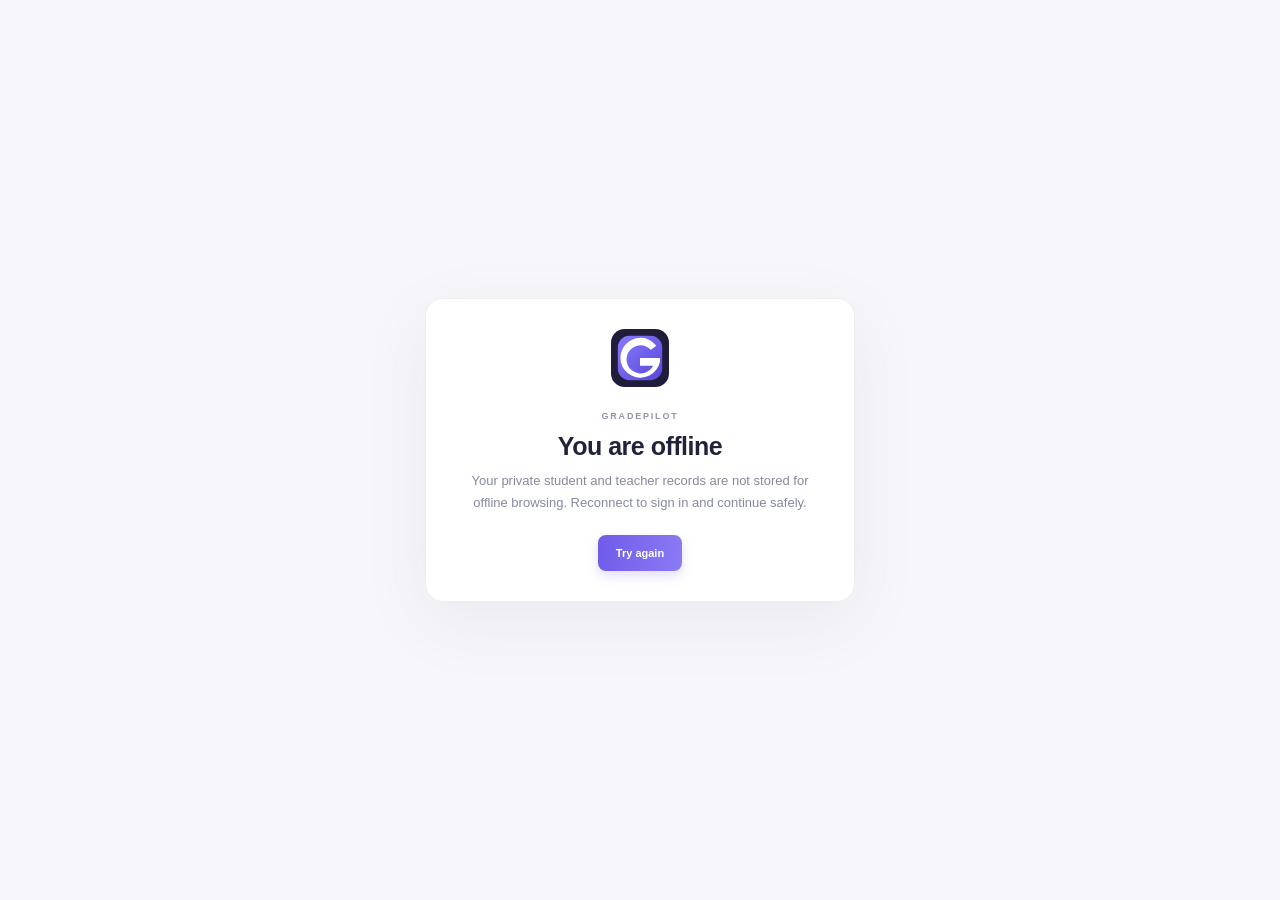
<file: templates/offline.html>
<!doctype html>
<html lang="en">
<head>
  <meta charset="utf-8">
  <meta name="viewport" content="width=device-width,initial-scale=1">
  <meta name="theme-color" content="#201d3a">
  <title>Offline | GradePilot</title>
  <link rel="stylesheet" href="/static/style.css">
</head>
<body class="offline-body">
  <main class="offline-card">
    <img src="/static/icon.svg" alt="" width="58" height="58">
    <span class="eyebrow">GRADEPILOT</span>
    <h1>You are offline</h1>
    <p>Your private student and teacher records are not stored for offline browsing. Reconnect to sign in and continue safely.</p>
    <button class="primary" onclick="window.location.reload()">Try again</button>
  </main>
</body>
</html>
</file>
<file: static/style.css>
:root {
  color-scheme: light;
  --ink: #20243a;
  --muted: #85899d;
  --line: #ececf3;
  --bg: #f7f7fb;
  --purple: #6e5be9;
  --dark: #201d3a;
}

* { box-sizing: border-box; }
html { scroll-behavior: smooth; }
body { margin: 0; background: var(--bg); color: var(--ink); font-family: Inter, "Segoe UI", Arial, sans-serif; }
button, input, select { font: inherit; }
a { color: inherit; }
.sidebar { position: fixed; inset: 0 auto 0 0; z-index: 4; width: 248px; padding: 26px 18px; display: flex; flex-direction: column; color: #fff; background: var(--dark); }
.brand { display: flex; align-items: center; gap: 11px; padding: 3px 8px 40px; text-decoration: none; }
.brand-icon { display: grid; width: 40px; height: 40px; flex: 0 0 auto; place-items: center; border-radius: 12px; color: #fff; background: linear-gradient(135deg,#887bff,#5847d8); font-size: 22px; font-weight: 800; }
.brand b { display: block; font-size: 17px; }
.brand small { display: block; margin-top: 3px; color: #a4a5bd; font-size: 8px; letter-spacing: 1.8px; }
.sidebar nav { display: grid; gap: 7px; }
.sidebar nav a { display: flex; align-items: center; gap: 12px; padding: 13px 14px; border-radius: 10px; color: #b6b7cb; font-size: 13px; text-decoration: none; transition: background .16s ease,color .16s ease; }
.sidebar nav a:hover, .sidebar nav a:focus-visible { color: #fff; background: #302d4e; outline: none; }
.side-bottom { display: flex; align-items: center; gap: 10px; margin-top: auto; padding: 18px 4px 0; border-top: 1px solid #38364f; }
.avatar, .teacher-chip { display: grid; width: 34px; height: 34px; flex: 0 0 auto; place-items: center; border-radius: 50%; color: #fff; background: #7568ee; font-weight: 700; }
.account-name { min-width: 0; flex: 1; }
.account-name b, .account-name small { display: block; overflow: hidden; text-overflow: ellipsis; white-space: nowrap; }
.account-name b { font-size: 11px; }
.account-name small { margin-top: 4px; color: #a4a5bd; font-size: 10px; }
.logout-button { border: 0; border-radius: 7px; padding: 8px; color: #d3d1e5; background: transparent; cursor: pointer; }
.logout-button:hover { background: #302d4e; }
.main { width: min(1600px, calc(100% - 248px)); margin-left: 248px; padding: 28px clamp(22px,4.2vw,64px); }
header { display: flex; align-items: center; justify-content: space-between; gap: 14px; margin-bottom: 22px; }
.eyebrow { color: #9295a9; font-size: 9px; font-weight: 800; letter-spacing: 1.8px; }
h1 { margin: 5px 0 0; font-size: 25px; font-weight: 800; letter-spacing: -.5px; }
.top-right { display: flex; align-items: center; gap: 9px; color: #73788d; font-size: 11px; }
.status-dot { width: 7px; height: 7px; border-radius: 50%; background: #35bd8b; }
.install-button { border: 1px solid #dedbf9; border-radius: 8px; padding: 8px 11px; color: #6554db; background: #fff; font-size: 11px; font-weight: 700; cursor: pointer; }
.welcome { position: relative; display: flex; min-height: 174px; justify-content: space-between; overflow: hidden; padding: 28px 34px; border-radius: 18px; color: #fff; background: linear-gradient(110deg,#29284c,#4d4288 70%,#7163c7); }
.pill { display: inline-block; border-radius: 20px; padding: 7px 11px; color: inherit; background: #ffffff20; font-size: 9px; font-weight: 700; letter-spacing: 1px; }
.welcome h2 { margin: 17px 0 6px; font-size: 25px; font-weight: 800; letter-spacing: -.5px; }
.welcome h2 span { color: #b9b2ff; }
.welcome p { max-width: 510px; margin: 0; color: #d3d0ee; font-size: 12px; line-height: 1.6; }
.welcome-art { position: relative; width: 180px; }
.orb { position: absolute; top: -15px; right: 28px; color: #bdb6ff; font-size: 110px; opacity: .5; }
.paper { position: absolute; top: 25px; right: 18px; display: grid; width: 75px; height: 92px; place-items: center; transform: rotate(8deg); border-radius: 9px; color: #6d5de8; background: #fff; box-shadow: 0 10px 30px #17132b55; font-size: 28px; }
.paper small { color: #6c7087; font-size: 7px; letter-spacing: 1px; text-align: center; }
.stats { display: grid; grid-template-columns: repeat(3,minmax(0,1fr)); gap: 15px; margin: 18px 0; }
.stat, .panel { border: 1px solid #eeeef4; border-radius: 15px; background: #fff; box-shadow: 0 5px 22px #29294a06; }
.stat { min-width: 0; padding: 17px 19px; }
.stat-icon { display: grid; width: 31px; height: 31px; place-items: center; margin-bottom: 10px; border-radius: 9px; }
.purple { color: #6958e7; background: #efedff; }
.green { color: #27a778; background: #e5f8f0; }
.orange { color: #e89a45; background: #fff2e5; }
.stat small { display: block; color: #85899d; font-size: 10px; }
.stat strong { display: block; margin: 4px 0; font-size: 23px; font-weight: 800; }
.stat .stat-label { overflow: hidden; font-size: 17px; text-overflow: ellipsis; white-space: nowrap; }
.stat span { color: #a4a6b5; font-size: 9px; }
.panel { margin-top: 17px; padding: 22px 24px; }
.panel-head { display: flex; align-items: flex-start; justify-content: space-between; gap: 15px; margin-bottom: 20px; }
.panel h3 { margin: 5px 0; font-size: 17px; font-weight: 800; }
.panel-head p, .muted { margin: 0; color: #9295a8; font-size: 11px; line-height: 1.6; }
.step-tag { border-radius: 7px; padding: 8px 11px; color: #6959e6; background: #f2f0ff; font-size: 8px; font-weight: 800; letter-spacing: 1px; }
.upload-form { display: grid; gap: 15px; }
.fields { display: grid; grid-template-columns: repeat(2,minmax(0,1fr)); gap: 15px; }
.upload-form label, .auth-form label { display: block; color: #555970; font-size: 11px; font-weight: 700; }
.upload-form input:not([type=file]), .auth-form input { display: block; width: 100%; margin-top: 7px; border: 1px solid #e8e8f0; border-radius: 8px; padding: 12px; color: var(--ink); background: #fff; font-size: 12px; outline: none; }
.upload-form input:focus, .auth-form input:focus, .inline-edit input:focus, .searchbar input:focus, .searchbar select:focus { border-color: #8c80f3; box-shadow: 0 0 0 3px #8c80f31a; outline: none; }
.file-drop { position: relative; display: flex !important; min-height: 112px; flex-direction: column; align-items: center; justify-content: center; gap: 6px; border: 1.5px dashed #cbc7ef; border-radius: 11px; color: #555 !important; background: #faf9ff; cursor: pointer; }
.file-drop input { position: absolute; inset: 0; width: 100%; height: 100%; opacity: 0; cursor: pointer; }
.upload-symbol { display: grid; width: 27px; height: 27px; place-items: center; border-radius: 8px; color: #6657e8; background: #eeeaff; font-size: 18px; }
.file-drop small, .auth-form label small { color: #a0a2b2; font-size: 9px; font-weight: 400; }
.primary { justify-self: start; border: 0; border-radius: 8px; padding: 12px 18px; color: #fff; background: linear-gradient(100deg,#6e5be9,#8b7bf4); box-shadow: 0 5px 12px #6e5be933; font-size: 11px; font-weight: 700; cursor: pointer; }
.primary:hover { filter: brightness(1.05); }
.export-actions { display: flex; gap: 14px; }
.export, .view-link { color: #6657df; font-size: 10px; font-weight: 700; text-decoration: none; }
.export:hover, .view-link:hover, .sub-id:hover, .back a:hover { text-decoration: underline; }
.table-wrap { overflow-x: auto; }
table { width: 100%; border-collapse: collapse; white-space: nowrap; }
th { padding: 12px 9px; border-bottom: 1px solid var(--line); color: #a2a4b3; font-size: 8px; letter-spacing: 1px; text-align: left; }
td { padding: 13px 9px; border-bottom: 1px solid #f1f1f5; color: #777b90; font-size: 10px; }
.student { display: flex; align-items: center; gap: 9px; color: #30344b; }
.student-avatar { display: grid; width: 27px; height: 27px; place-items: center; border-radius: 8px; color: #6858df; background: #eeecff; font-weight: 800; }
.sub-id { display: block; margin-top: 4px; color: #7d72df; font-size: 9px; text-decoration: none; }
.score { border-radius: 6px; padding: 6px 8px; color: #27966d; background: #effaf5; font-weight: 700; }
.inline-edit { display: flex; align-items: center; gap: 5px; }
.inline-edit input { width: 52px; border: 1px solid #e7e7ef; border-radius: 6px; padding: 6px; font-size: 10px; }
.inline-edit button { border: 0; border-radius: 5px; padding: 5px 8px; color: #269b70; background: #eaf8f1; cursor: pointer; }
.empty { padding: 28px; color: #a0a2b1; text-align: center; }
.notice { margin-top: 13px; border: 1px solid #f7edcf; border-radius: 9px; padding: 12px 15px; color: #92783c; background: #fff8e9; font-size: 10px; }
.flash { margin: 0 0 13px; border-radius: 8px; padding: 11px 14px; font-size: 12px; }
.flash.success { color: #22865f; background: #e9f8f1; }
.flash.error { color: #ba4b43; background: #fff0ef; }
footer { padding: 24px; color: #b0b1bf; font-size: 9px; text-align: center; }
.back { margin: 5px 0 15px; }
.back a { color: #6858df; font-size: 11px; text-decoration: none; }
.detail-panel { max-width: 850px; }
.detail-grid { display: grid; grid-template-columns: repeat(2,minmax(0,1fr)); gap: 12px; }
.metric { border-radius: 10px; padding: 16px; background: #f8f7ff; }
.metric small { display: block; color: #8b8da0; font-size: 10px; }
.metric strong { display: block; margin-top: 7px; font-size: 24px; font-weight: 800; }
.metric em { color: #989bad; font-size: 12px; font-style: normal; font-weight: 500; }
.detail-panel h4 { margin: 22px 0 7px; font-size: 12px; }
.detail-panel p { color: #777b90; font-size: 12px; line-height: 1.7; }
.feedback { border-radius: 8px; padding: 13px; background: #faf9ff; }
.edit-large { display: flex; align-items: center; gap: 8px; }
.edit-large input { width: 100px; border: 1px solid #ddd; border-radius: 7px; padding: 10px; }
.edit-large .primary { justify-self: auto; }
.danger { margin-top: 20px; border: 1px solid #f2d7d5; border-radius: 7px; padding: 9px 12px; color: #bc5148; background: #fff; font-size: 10px; cursor: pointer; }
.searchbar { display: flex; align-items: center; gap: 8px; margin-bottom: 14px; }
.searchbar input, .searchbar select { min-width: 0; border: 1px solid #e8e8f0; border-radius: 8px; padding: 11px 12px; color: #555970; background: #fff; font-size: 11px; }
.searchbar input { flex: 1; }
.searchbar select { max-width: 190px; }
.searchbar .primary { justify-self: auto; padding: 11px 16px; }
.clear-search { padding: 8px; color: #777b90; font-size: 10px; text-decoration: none; }
.auth-body { min-height: 100vh; background: radial-gradient(ellipse at 70% 15%,#eeebff 0,transparent 45%),var(--bg); }
.auth-body .main { display: grid; width: 100%; min-height: 100vh; margin: 0; place-items: center; padding: 28px 16px; }
.auth-card { width: min(100%,520px); border: 1px solid #eeeef4; border-radius: 18px; padding: 30px; background: #fff; box-shadow: 0 20px 70px #29294a12; }
.auth-brand { padding: 0 0 25px; color: var(--ink); }
.auth-card h1 { margin: 8px 0; font-size: 25px; }
.auth-card > p { margin: 0 0 21px; color: #85899d; font-size: 12px; line-height: 1.6; }
.auth-form { display: grid; gap: 14px; }
.auth-form .fields { gap: 10px; }
.auth-form label small { display: block; margin-top: 6px; }
.auth-form .primary { width: 100%; margin-top: 3px; }
.auth-links { margin-top: 19px; font-size: 11px; text-align: center; }
.auth-links a { color: #6657df; text-decoration: none; }
.student-welcome { align-items: center; }
.profile-summary { display: grid; gap: 7px; min-width: 220px; border: 1px solid #ffffff30; border-radius: 12px; padding: 14px; background: #ffffff12; }
.profile-summary span { color: #d3d0ee; font-size: 9px; letter-spacing: .5px; }
.profile-summary b { color: #fff; font-size: 15px; }
.offline-body { display: grid; min-height: 100vh; place-items: center; padding: 20px; }
.offline-card { width: min(100%,430px); border: 1px solid var(--line); border-radius: 18px; padding: 30px; background: #fff; text-align: center; box-shadow: 0 20px 70px #29294a12; }
.offline-card img { display: block; margin: 0 auto 18px; }
.offline-card h1 { margin: 9px 0; }
.offline-card p { margin: 0 0 22px; color: var(--muted); font-size: 13px; line-height: 1.65; }
.offline-card .primary { justify-self: auto; }

@media (max-width: 900px) {
  .sidebar { width: 76px; padding: 18px 9px; }
  .brand { justify-content: center; padding: 0 0 28px; }
  .brand > span:last-child, .sidebar nav a span, .account-name { display: none; }
  .sidebar nav a { justify-content: center; padding: 14px; font-size: 17px; }
  .side-bottom { justify-content: center; flex-wrap: wrap; }
  .side-bottom form { width: 100%; text-align: center; }
  .main { width: calc(100% - 76px); margin-left: 76px; padding: 22px 3%; }
}
@media (max-width: 620px) {
  .sidebar { position: sticky; inset: 0 0 auto; width: 100%; height: auto; flex-direction: row; align-items: center; padding: 8px 12px; }
  .brand { padding: 0; }
  .brand > span:last-child { display: block; }
  .brand-icon { width: 34px; height: 34px; }
  .sidebar nav { display: flex; gap: 2px; margin-left: auto; }
  .sidebar nav a { padding: 10px; font-size: 14px; }
  .sidebar nav a span { display: none; }
  .side-bottom { margin: 0 0 0 4px; padding: 0; border: 0; }
  .side-bottom .avatar, .account-name { display: none; }
  .side-bottom form { width: auto; }
  .logout-button { padding: 8px; }
  .main { width: 100%; margin: 0; padding: 17px 14px; }
  header { align-items: flex-start; }
  h1 { font-size: 21px; }
  .top-right { gap: 5px; font-size: 0; }
  .install-button { font-size: 10px; }
  .welcome { min-height: 0; padding: 21px; }
  .welcome h2 { font-size: 21px; }
  .welcome-art { display: none; }
  .student-welcome { display: block; }
  .profile-summary { min-width: 0; margin-top: 16px; }
  .stats { grid-template-columns: 1fr; gap: 8px; }
  .stat { padding: 13px; }
  .stat-icon { float: left; margin: 0 12px 0 0; }
  .stat strong { font-size: 19px; }
  .panel { padding: 17px 13px; }
  .panel-head { flex-wrap: wrap; }
  .fields, .detail-grid { grid-template-columns: 1fr; }
  .step-tag { display: none; }
  .searchbar { flex-wrap: wrap; }
  .searchbar input { flex-basis: 100%; }
  .searchbar select { flex: 1; }
  .auth-card { padding: 23px 18px; }
  .auth-form .fields { grid-template-columns: 1fr; }
}
</file>
